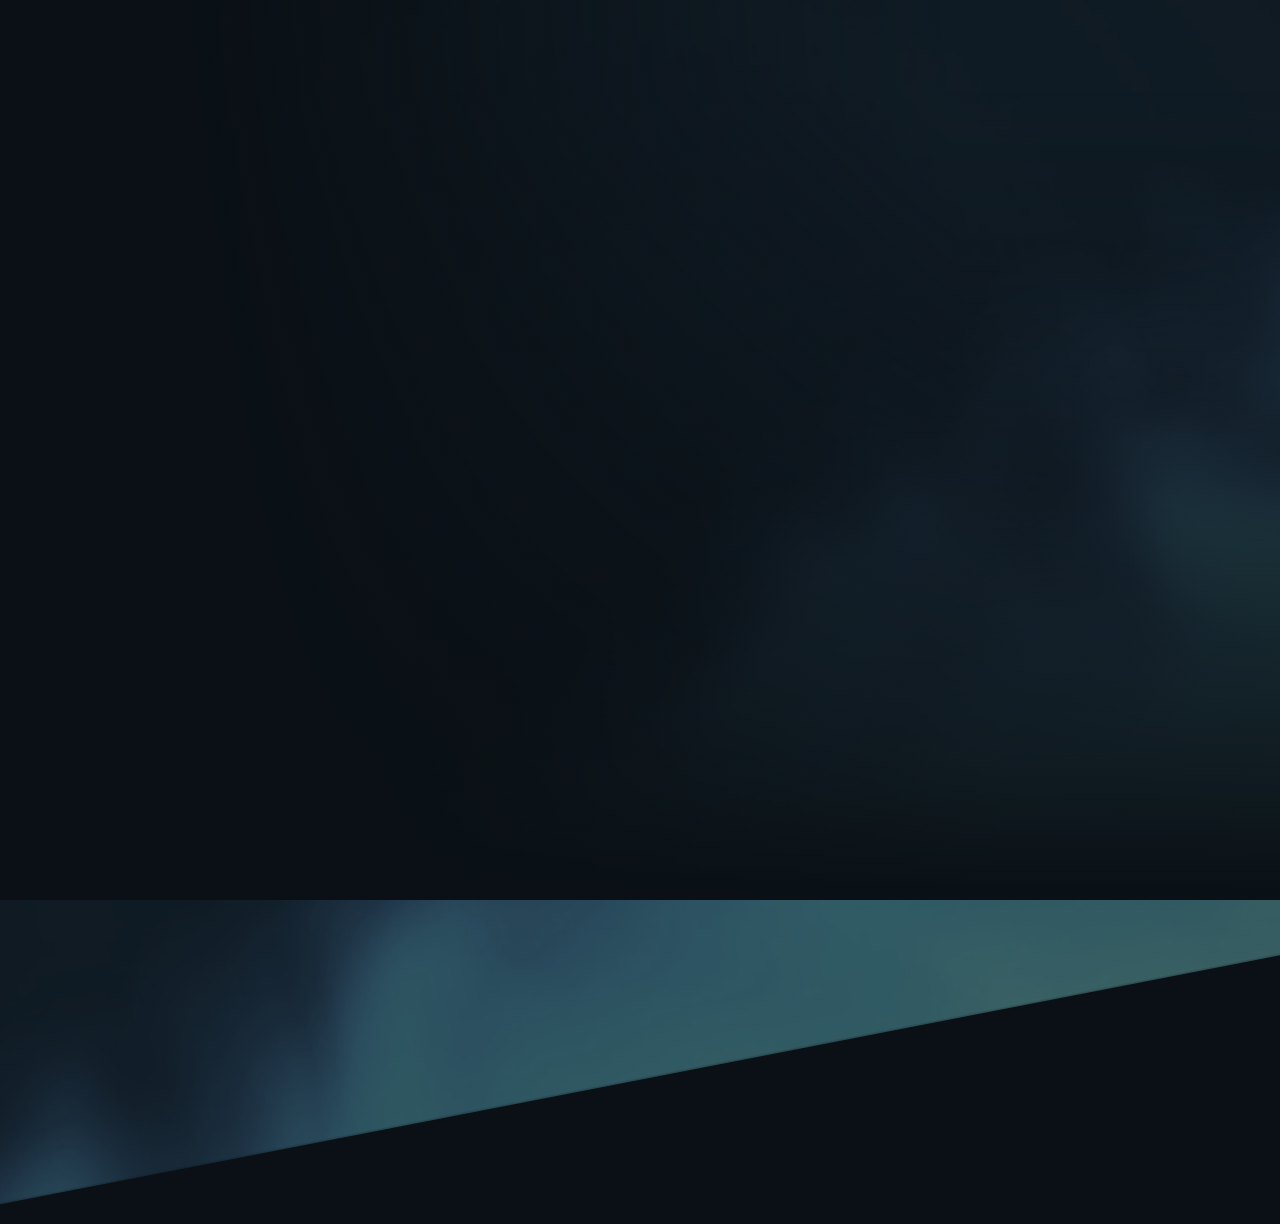
<file: getlayers/atmosphere.html>
<!doctype html>
<html lang="ru">
<meta charset="utf-8">
<meta name="viewport" content="width=device-width, initial-scale=1">
<title>Градиент Soffit 002</title>
<style>
  html, body { width: 100%; height: 100%; margin: 0; overflow: hidden; background: #0a1015; }
  .light {
    position: absolute;
    inset: -16%;
    background: url("./soffit-002.webp") 45% 60% / cover no-repeat;
    filter: saturate(.58);
    opacity: .44;
    transform: rotate(-11deg) scale(1.04);
    animation: approach 1.5s cubic-bezier(.17, .7, .25, 1) both;
  }
  .shade {
    position: absolute;
    inset: 0;
    background: linear-gradient(85deg, #0a1015 0%, #0a1015 18%, transparent 75%), linear-gradient(0deg, #0a1015 0%, transparent 90%);
  }
  @keyframes approach {
    from { transform: translateX(4%) rotate(-9deg) scale(1.12); opacity: .12; }
    to { transform: rotate(-11deg) scale(1.04); opacity: .44; }
  }
  @media (prefers-reduced-motion: reduce) { .light { animation: none; } }
</style>
<div class="light" aria-hidden="true"></div>
<div class="shade" aria-hidden="true"></div>
</html>
</file>
